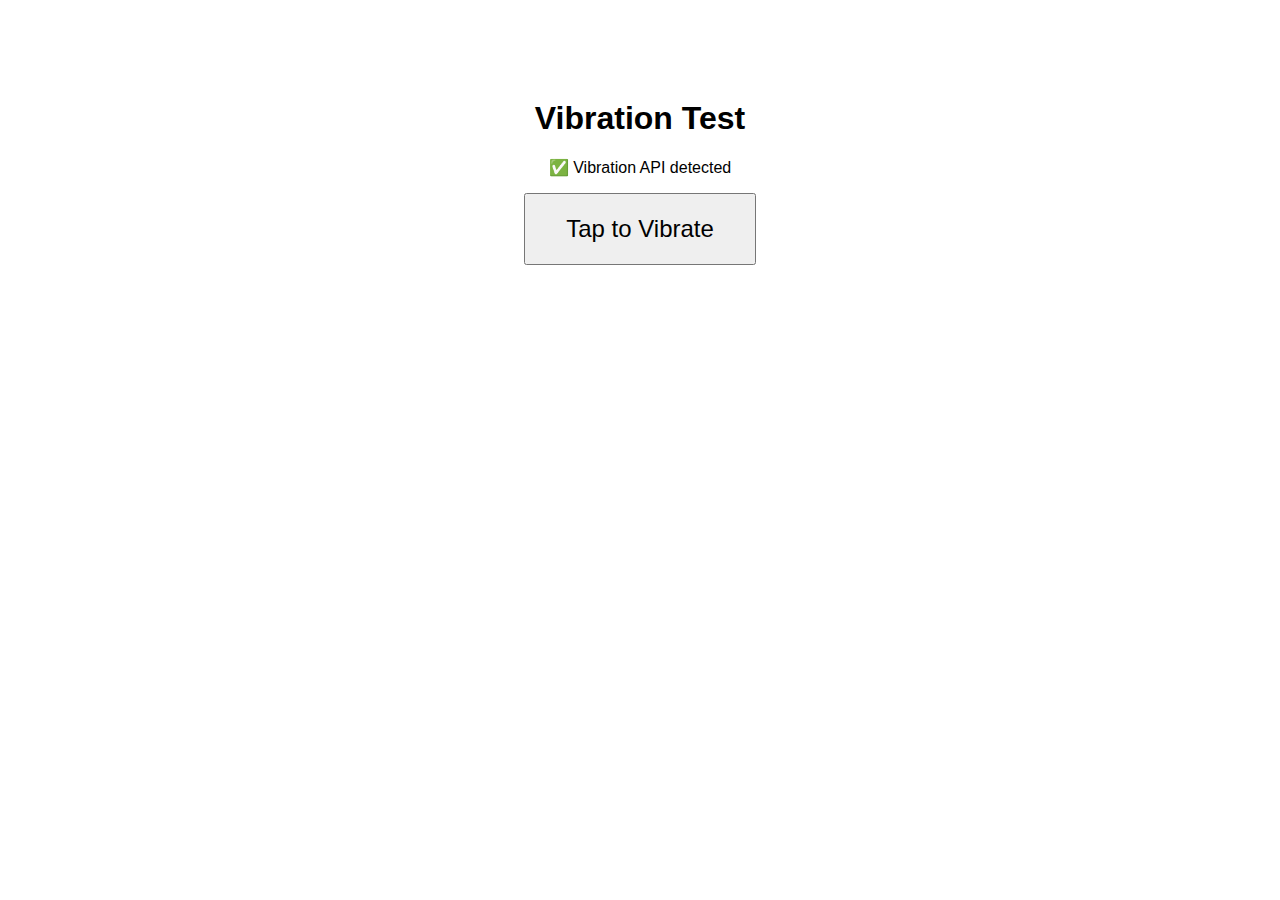
<file: index.html>
<!DOCTYPE html>
<html>
<head>
<meta name="viewport" content="width=device-width, initial-scale=1.0">
<title>Vibration Test</title>

<style>
body {
    font-family: Arial;
    text-align: center;
    margin-top: 100px;
}

button {
    font-size: 24px;
    padding: 20px 40px;
}
</style>
</head>

<body>

<h1>Vibration Test</h1>

<p id="status">Checking support...</p>

<button id="vibrateBtn">Tap to Vibrate</button>

<script>
// Check if vibration API exists
const statusText = document.getElementById("status");

if ("vibrate" in navigator) {
    statusText.innerHTML = "✅ Vibration API detected";
} else {
    statusText.innerHTML = "❌ Vibration NOT supported on this device/browser";
}

document.getElementById("vibrateBtn").onclick = function () {

    if (!("vibrate" in navigator)) {
        alert("Vibration not supported.");
        return;
    }

    // try different vibration patterns
    navigator.vibrate(200);

    console.log("Vibrate command sent");
};
</script>

</body>
</html>
</file>
